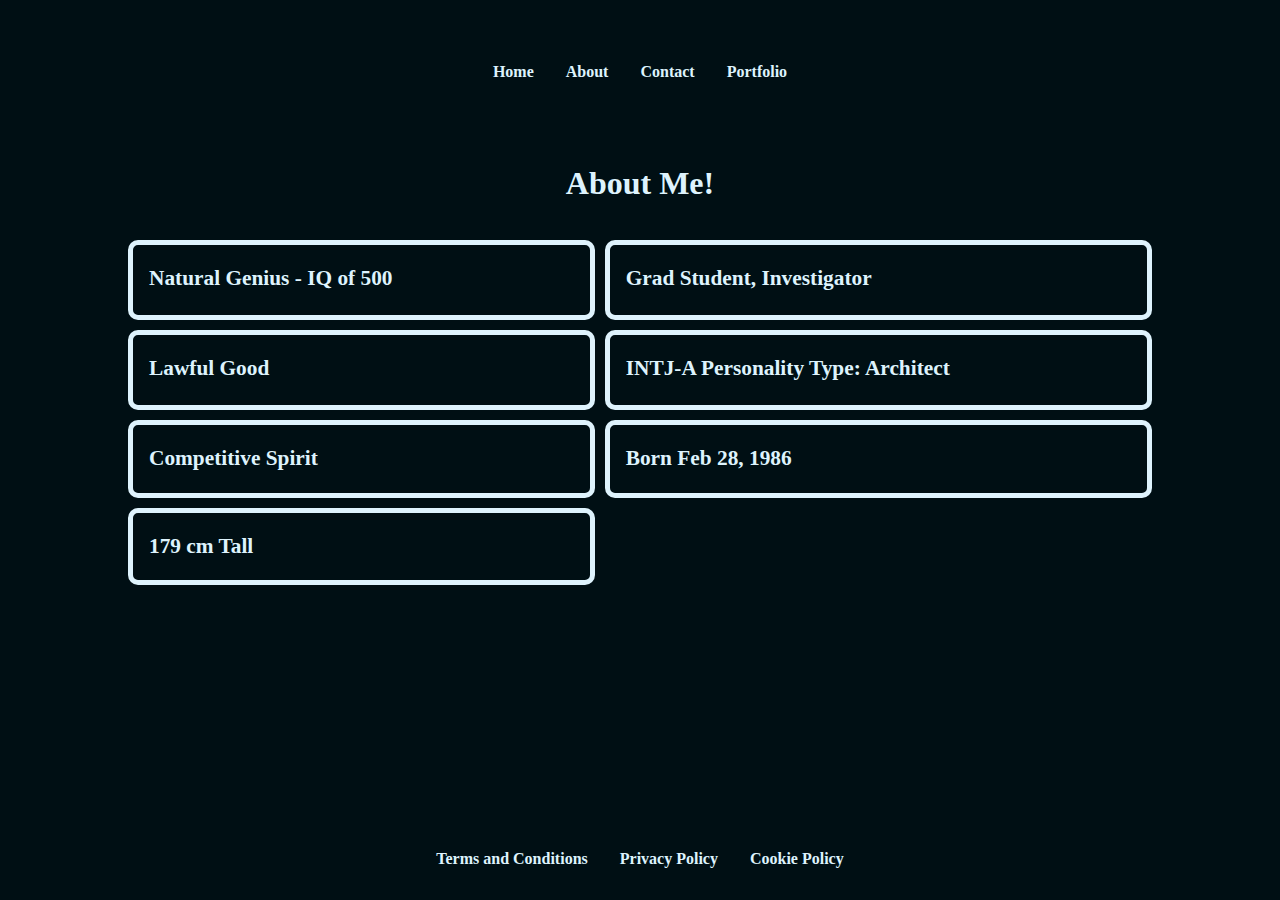
<file: About.html>
<!DOCTYPE html>

<html>
    <head>
        <style>
            section {
                display: grid;
                grid: 5em 5em/ auto auto;
                row-gap: 10px;
                column-gap: 10px;
            }
        </style>
        <title>Home</title>
    </head>
    <body>
        <header></header>
        <main >
            <h1>About Me!</h1>
            <section>
                <div>
                    <p>Natural Genius - IQ of 500</p>
                </div>
                <div>
                    <p>Grad Student, Investigator</p>
                </div>
                <div>
                    <p>Lawful Good</p>
                </div>
                <div>
                    <p>INTJ-A Personality Type: Architect</p>
                </div>
                <div>
                    <p>Competitive Spirit</p>
                </div>
                <div>
                    <p>Born Feb 28, 1986</p>
                </div>
                <div>
                    <p>179 cm Tall</p>
                </div>
            </section>


        </main>
        <footer></footer>
        <script type="module" src="scripts/template.js"></script>
    </body>
</html>
</file>
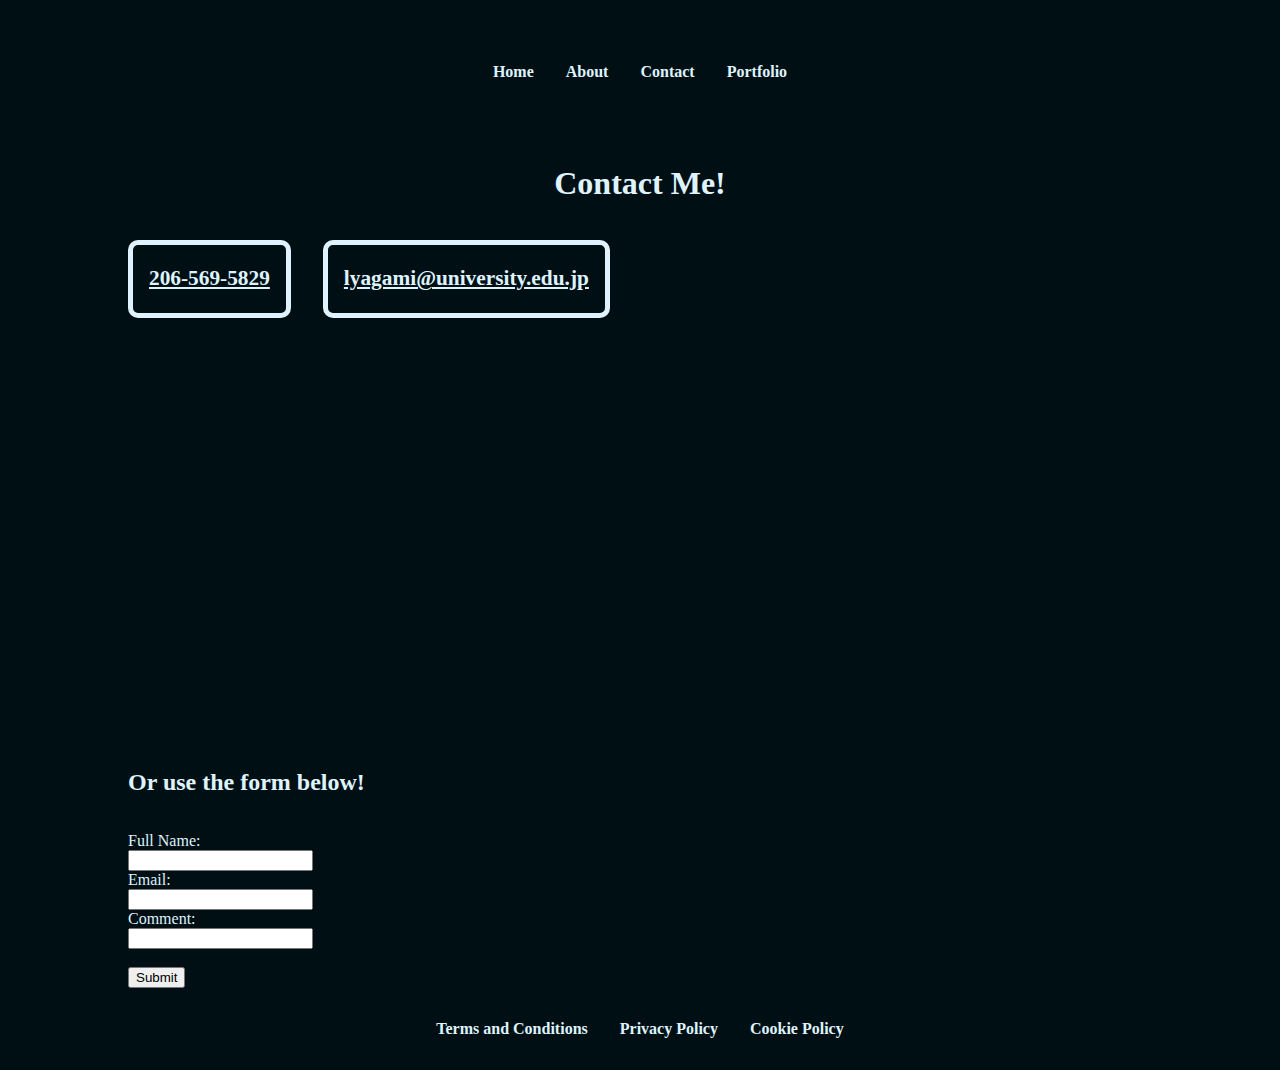
<file: Contact.html>
<!DOCTYPE html>

<html>
    <head>

        <title>Home</title>
    </head>
    <body>
        <header></header>
        <main>
            <h1>Contact Me!</h1>
            <section style="display: flex; flex-direction: row; column-gap: 2em;">

                <div>
                    <a href="tel:2065695829"><p>206-569-5829</p></a>
                </div>
                <div>
                    <a href="mailto:abde7751@vandals.uidaho.edu"><p>lyagami@university.edu.jp</p></a>
                </div>
            </section>
            <section class="mapouter">
                <section class="gmap_canvas">
                    <iframe
                        class="gmap_iframe"
                        frameborder="0"
                        scrolling="no"
                        marginheight="0"
                        marginwidth="0"
                        src="https://maps.google.com/maps?width=600&amp;height=400&amp;hl=en&amp;q=5-21-16 Ōmorinishi, Ota-ku, Tokyo 143-8540, Japan , Ōta, Tokyo , Japan&amp;t=&amp;z=10&amp;ie=UTF8&amp;iwloc=B&amp;output=embed"
                    ></iframe>
                </section>
                <style>
                    .mapouter{
                        position:relative;
                        text-align:right;
                        width:600px;
                        height:400px;
                    }
                    .gmap_canvas {
                        overflow:hidden;
                        background:none!important;
                        width:600px;
                        height:400px;
                    }
                    .gmap_iframe {
                        width:600px!important;
                        height:400px!important;
                    }
                </style>
            </section>
            <h2>Or use the form below!</h2>
            <form>
                <label for="name">Full Name:</label></for><br>
                <input id="name" name="name" type="text"><br>
                <label for="email">Email:</label></for><br>
                <input id="email" name="email" type="email"><br>
                <label for="comment">Comment:</label></for><br>
                <input id="comment" name="comment" type="text"><br><br>
                <input type="submit" value="Submit">
            </form>
        </main>
        <footer></footer>
        <script type="module" src="scripts/template.js"></script>
    </body>
</html>
</file>
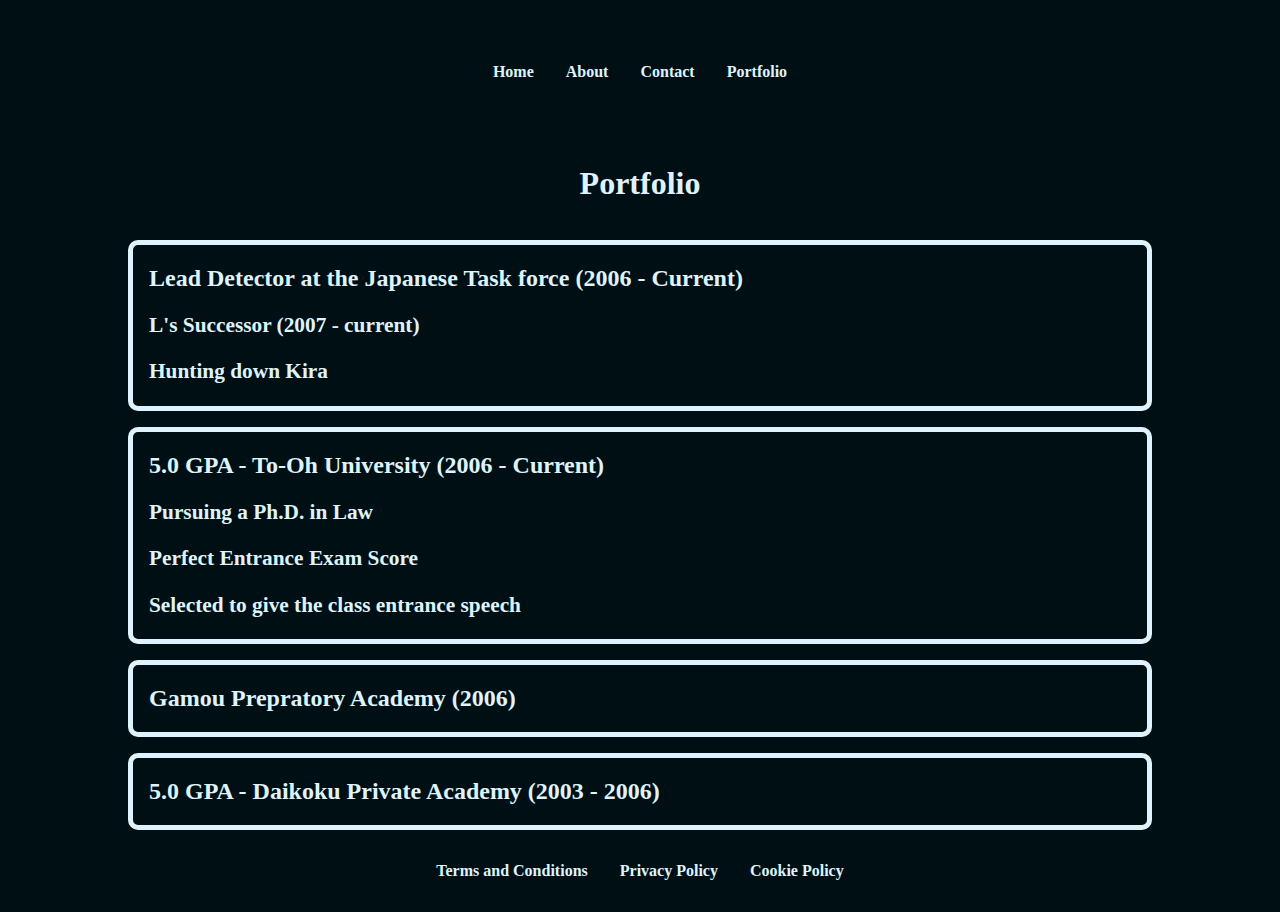
<file: Portfolio.html>
<!DOCTYPE html>

<html>
    <head>

        <title>Home</title>
    </head>
    <body>
        <header></header>
        <main>
            <h1>Portfolio</h1>
            <div>
                <h2>Lead Detector at the Japanese Task force (2006 - Current)</h2>
                <p>L's Successor (2007 - current)</p>
                <p>Hunting down Kira</p>
            </div>

            <div>
                <h2>5.0 GPA - To-Oh University (2006 - Current)</h2>
                <p>Pursuing a Ph.D. in Law</p>
                <p>Perfect Entrance Exam Score</p>
                <p>Selected to give the class entrance speech</p>

            </div>
            <div>
                <h2>Gamou Prepratory Academy (2006)</h2>
            </div>
            <div>
                <h2>5.0 GPA - Daikoku Private Academy (2003 - 2006)</h2>
            </div>




        </main>
        <footer></footer>
        <script type="module" src="scripts/template.js"></script>

    </body>
</html>
</file>
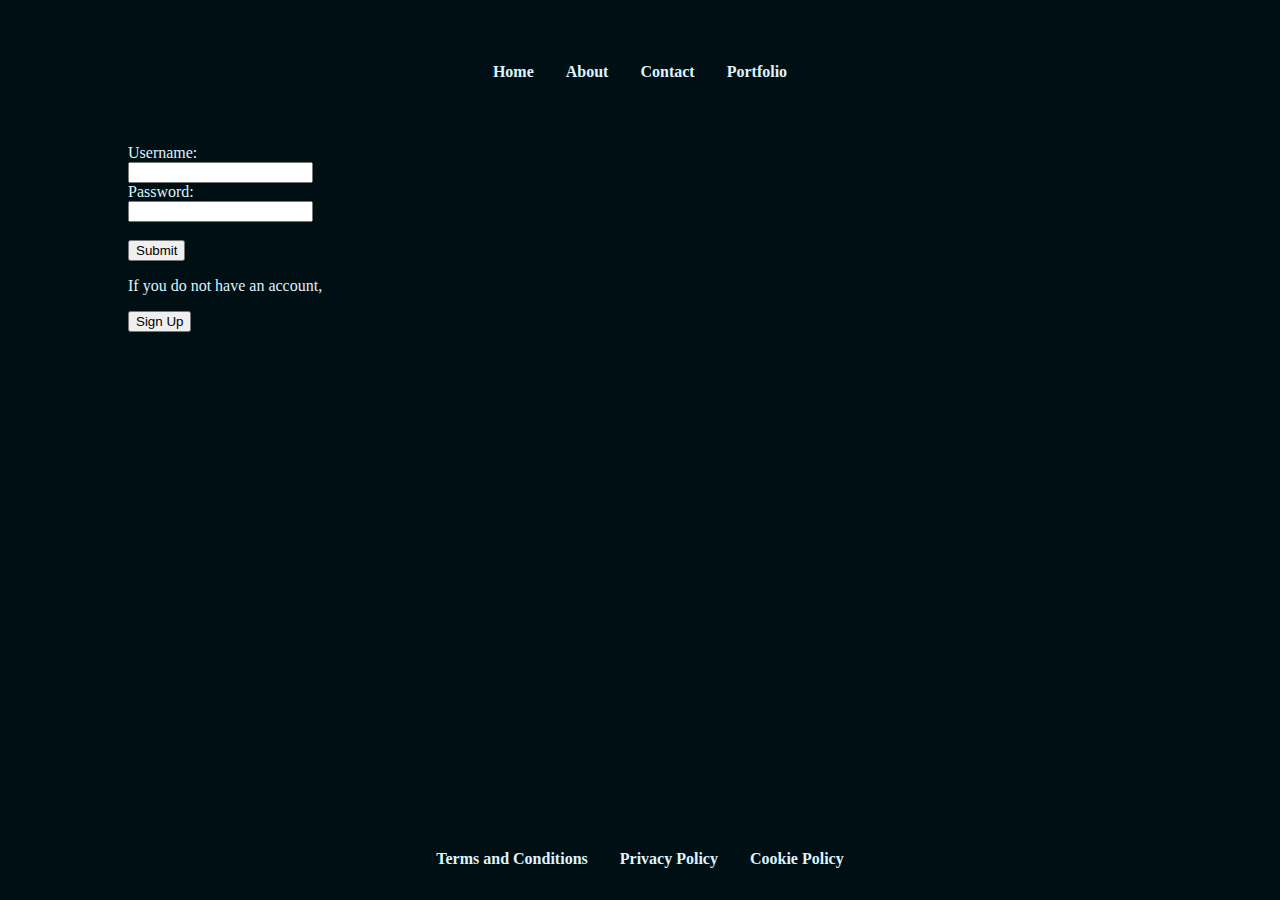
<file: Sign_In.html>
<!DOCTYPE html>

<html>
    <head>

        <title>Home</title>
    </head>
    <body>
        <header></header>
        <main>


            <form>
                <label for="username">Username:</label></for><br>
                <input id="username" name="username" type="text"><br>
                <label for="password">Password:</label></for><br>
                <input id="password" name="password" type="password"><br><br>
                <input type="submit" value="Submit">
            </form>

            If you do not have an account,
            <form action="/Sign_Up.html">
                <input type="submit" value="Sign Up" />
            </form>
        </main>
        <footer></footer>
        <script type="module" src="scripts/template.js"></script>

    </body>
</html>
</file>
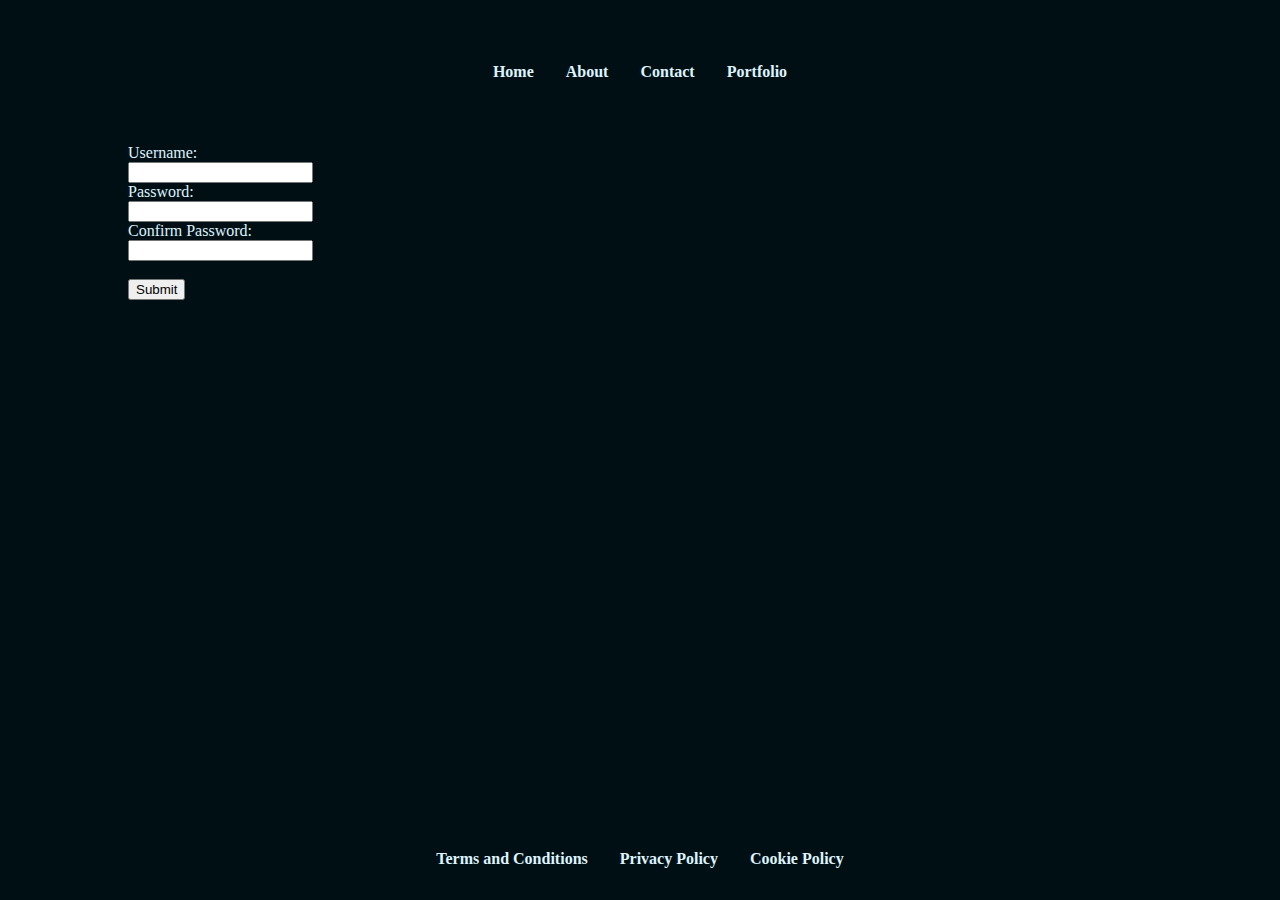
<file: Sign_Up.html>
<!DOCTYPE html>

<html>
    <head>

        <title>Home</title>
    </head>
    <body>
        <header></header>
        <main>
            <form>
                <label for="username">Username:</label></for><br>
                <input id="username" name="username" type="text"><br>
                <label for="password">Password:</label></for><br>

                <input id="password" name="password" type="password"><br>
                <label for="confirm_password">Confirm Password:</label></for><br>
                <input id="confirm_password" name="confirm_password" type="password"><br><br>
                <input type="submit" value="Submit">
            </form>
        </main>
        <footer></footer>
        <script type="module" src="scripts/template.js"></script>

    </body>
</html>
</file>
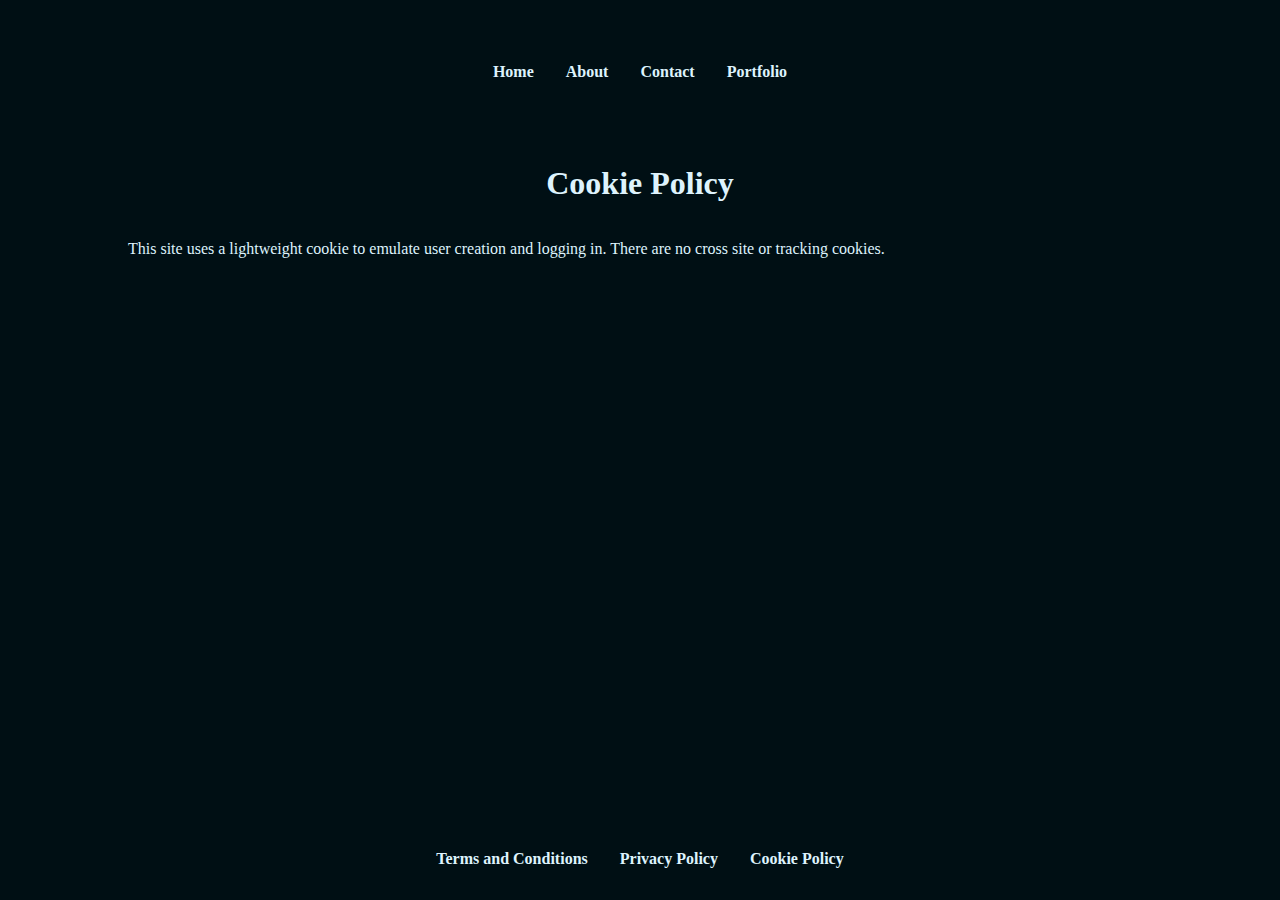
<file: policies/Cookies.html>
<!DOCTYPE html>

<html>
    <head>

        <title>Home</title>
    </head>
    <body>
        <header></header>
        <main>
            <h1>Cookie Policy</h1>
            This site uses a lightweight cookie to emulate user creation and logging in. There are no cross site or tracking cookies.
        </main>
        <footer></footer>
        <script type="module" src="/scripts/template.js"></script>
    </body>
</html>
</file>
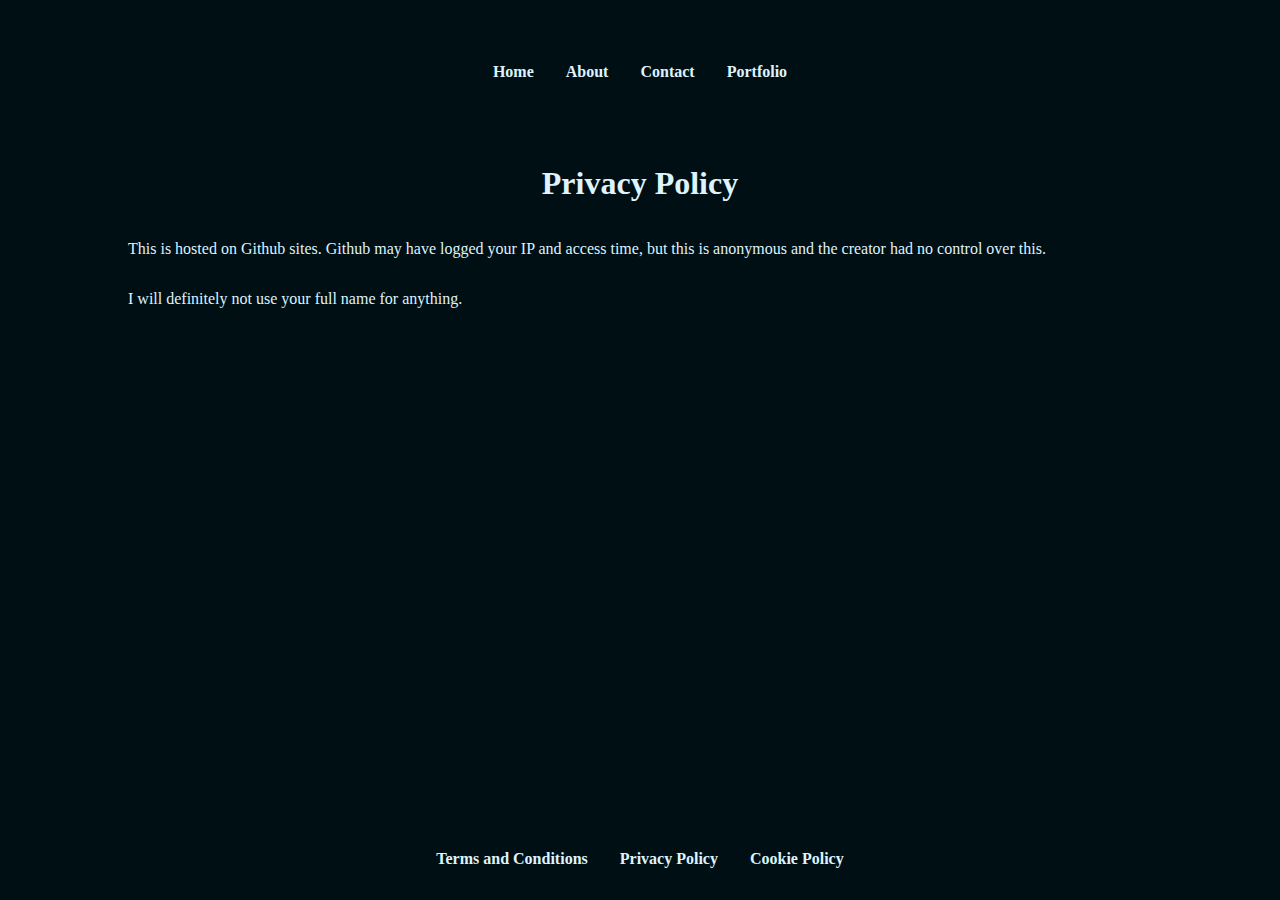
<file: policies/Privacy.html>
<!DOCTYPE html>

<html>
    <head>

        <title>Home</title>
    </head>
    <body>
        <header></header>
        <main>
            <h1>Privacy Policy</h1>
            This is hosted on Github sites. Github may have logged your IP and access time, but this is anonymous and the creator had no control over this.

            <span></span>

            I will definitely not use your full name for anything.
        </main>
        <footer></footer>
        <script type="module" src="/scripts/template.js"></script>
    </body>
</html>
</file>
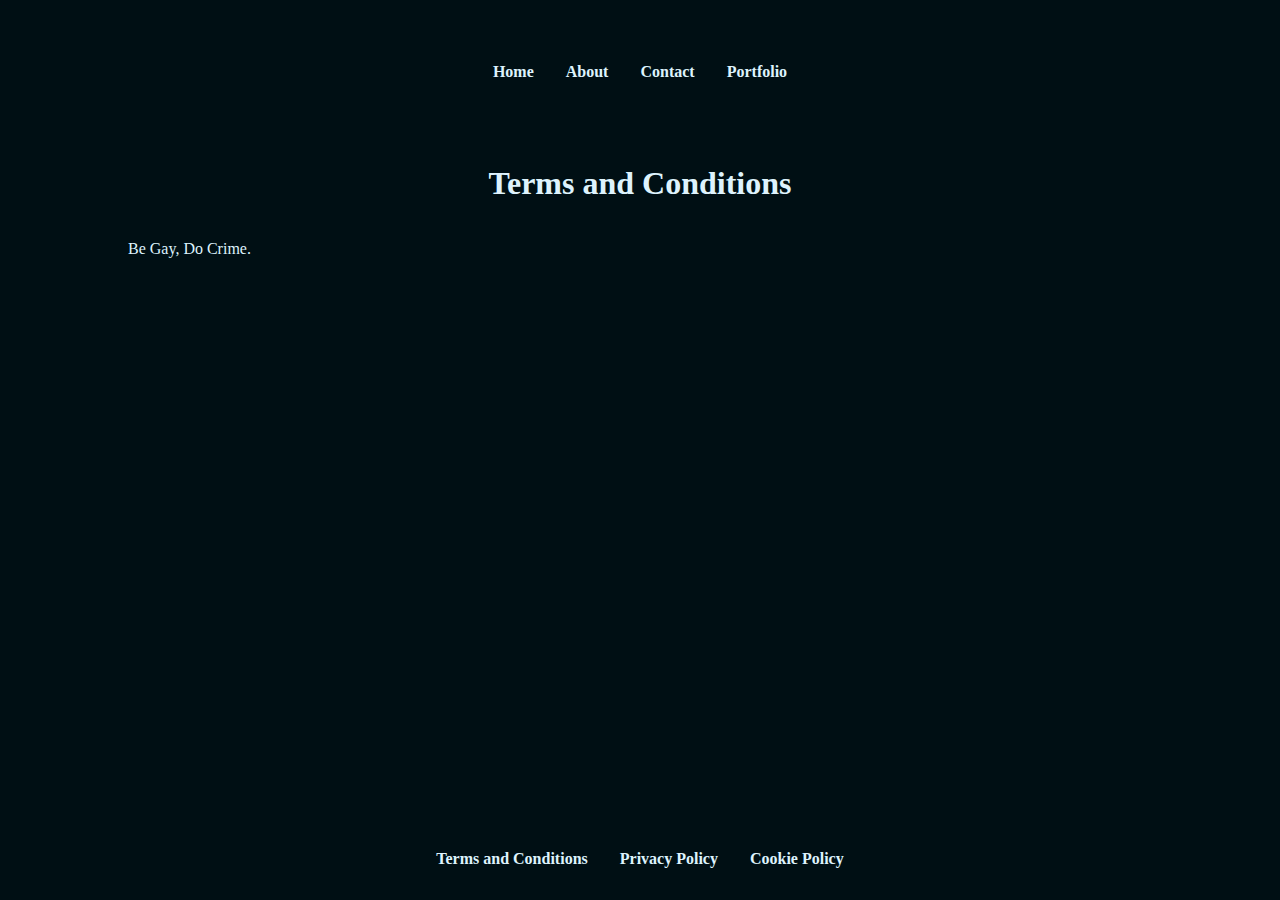
<file: policies/TermsConditions.html>
<!DOCTYPE html>

<html>
    <head>

        <title>Home</title>
    </head>
    <body>
        <header></header>
        <main>
            <h1>Terms and Conditions</h1>
            Be Gay, Do Crime.

        </main>
        <footer></footer>
        <script type="module" src="/scripts/template.js"></script>
    </body>
</html>
</file>
